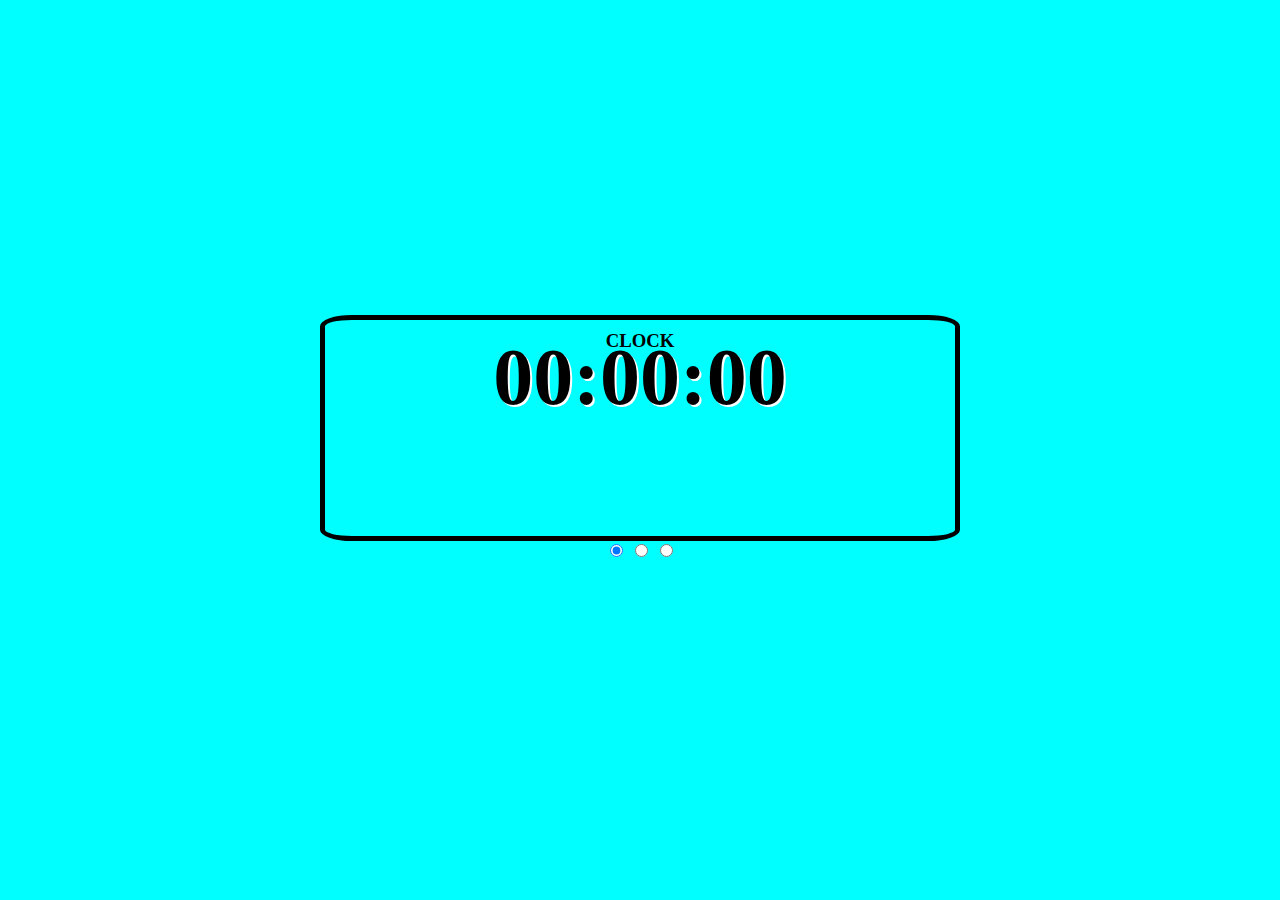
<file: time.html>
<!DOCTYPE html>
<html lang="en">
<head>
    <meta charset="UTF-8">
    <meta name="viewport" content="width=device-width, initial-scale=1.0">
    <title>Document</title>
    <link rel="stylesheet" href="style3.css">
</head>

<body>
    <div class="content">
        <div class="window">
            <div id="w_clock">
                <h3>CLOCK</h3>
                <h1>00:00:00</h1>
                
            </div>
            <div id="w_stopwatch">
                <h3>STOPWATCH</h3>
                <h1>00:00</h1>
                <button id="start">start</button>
                <button id="reset">reset</button>
            </div>
            <div id="w_timer">
                <h3>TIMER</h3>
                <h1>00:00</h1>
                <input id="m_timer" type="number">분
                <input id="s_timer" type="number">초

                <button id="start2">start</button>
                <button id="reset2">reset</button>
            </div>

        </div>
        <div class="select">
            <input id="selectClock" type="radio" name="select" checked>
            <input id="selectStopwatch" type="radio" name="select" >
            <input id="selectTimer" type="radio" name="select" >
        </div>

    </div>
    
</body>
<script type="text/javascript" src="tab.js"></script>
<script type="text/javascript" src="clock.js"></script>
<script type="text/javascript" src="stopwatch.js"></script>
<script type="text/javascript" src="timer.js"></script>

</html>
</file>
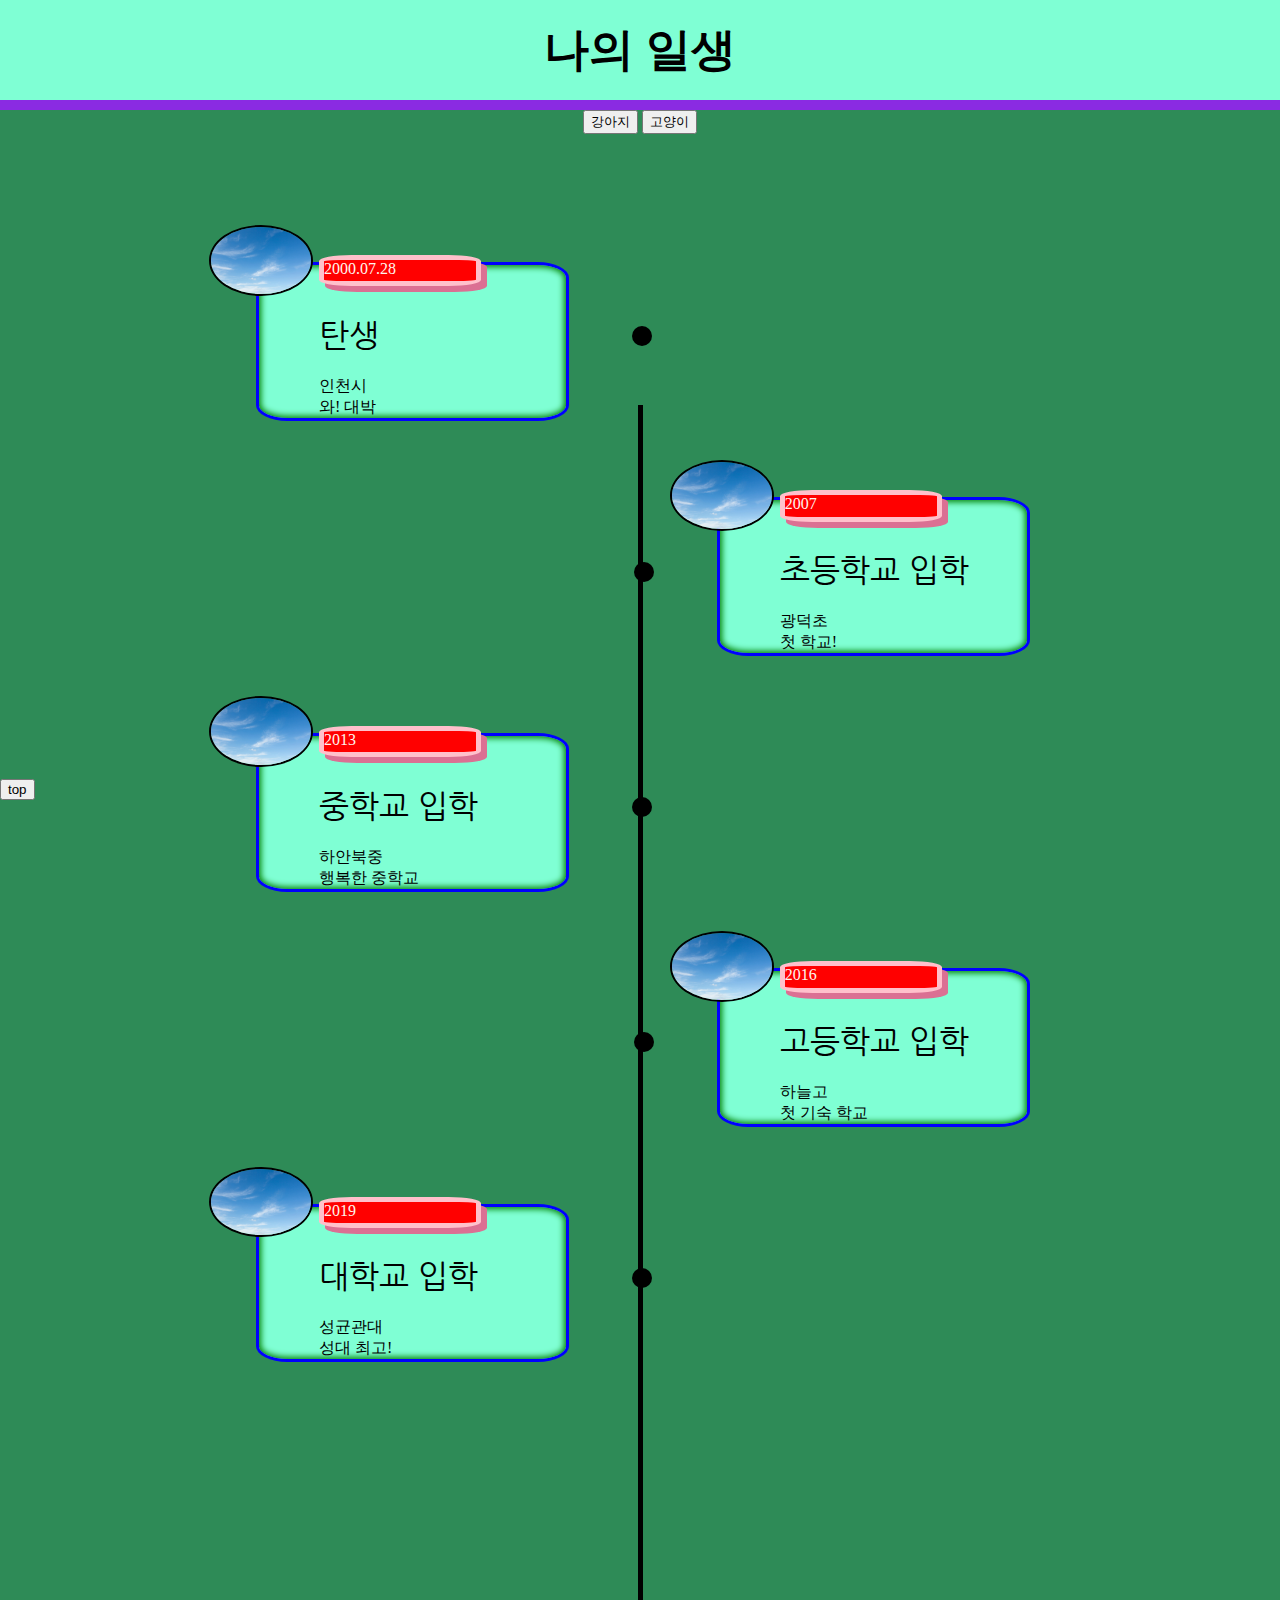
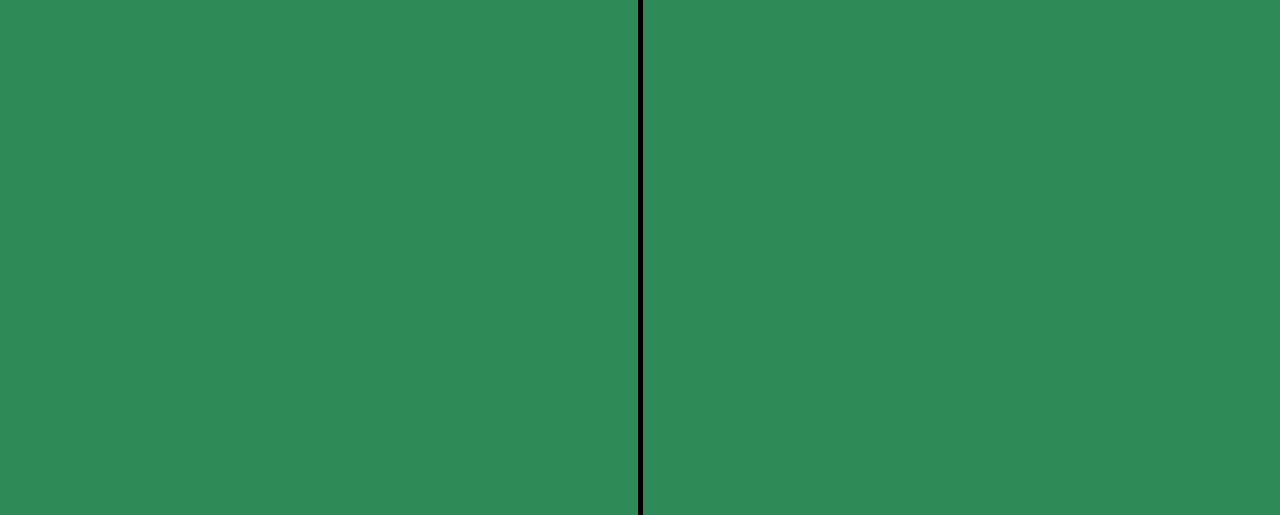
<file: timeline.html>
<!DOCTYPE html>
<html lang="en">
<head>
    <meta charset="UTF-8">
    <meta name="viewport" content="width=device-width, initial-scale=1.0">
    <title>My Timeline</title>
    <link rel="stylesheet" href="style2.css">
    <link rel="stylesheet" href="style.css">

    <link href="https://fonts.googleapis.com/css?family=Nanum+Gothic:400,700,800&amp;subset=korean" rel="stylesheet">
</head>

<body>
    <div id="title">
        <a href="index.html"><h1>나의 일생</h1></a>
    </div>
    <div class="buttons">
        <button class='changing' onclick="
        document.querySelector('body').style.backgroundImage='url(dog.jpg)';

        ">강아지</button>
         <button class='changing' onclick="
         document.querySelector('body').style.backgroundImage='url(고양이.jpg)';
 
         ">고양이</button>
    </div>
    
    <div class="content">
        <div class="card">
            <img src="haneul.jpg">
            <div class="date">2000.07.28</div>
            <div class="what">탄생</div>
            <div class="where">인천시</div>
            <div class="text">와! 대박</div>
            <div class="dot"></div>

        </div> 
        <div class="card">
            <img src="haneul.jpg">
            <div class="date">2007</div>
            <div class="what">초등학교 입학</div>
            <div class="where">광덕초</div>
            <div class="text">첫 학교!</div>
            <div class="dot"></div>

        </div>
        <div class="card">
            <img src="haneul.jpg">
            <div class="date">2013</div>
            <div class="what">중학교 입학</div>
            <div class="where">하안북중</div>
            <div class="text">행복한 중학교</div>
            <div class="dot"></div>

        </div> 
        <div class="card">
            <img src="haneul.jpg">
            <div class="date">2016</div>
            <div class="what">고등학교 입학</div>
            <div class="where">하늘고</div>
            <div class="text">첫 기숙 학교</div>
            <div class="dot"></div>

        </div> 
        <div class="card">
            <img src="haneul.jpg">
            <div class="date">2019</div>
            <div class="what">대학교 입학</div>
            <div class="where">성균관대</div>
            <div class="text">성대 최고!</div>
            <div class="dot"></div>

        </div> 
        <div class="line"></div>
    </div>
    <a href="#title"><button id='tothetop'>top</button></a>
</body>
</html>
</file>
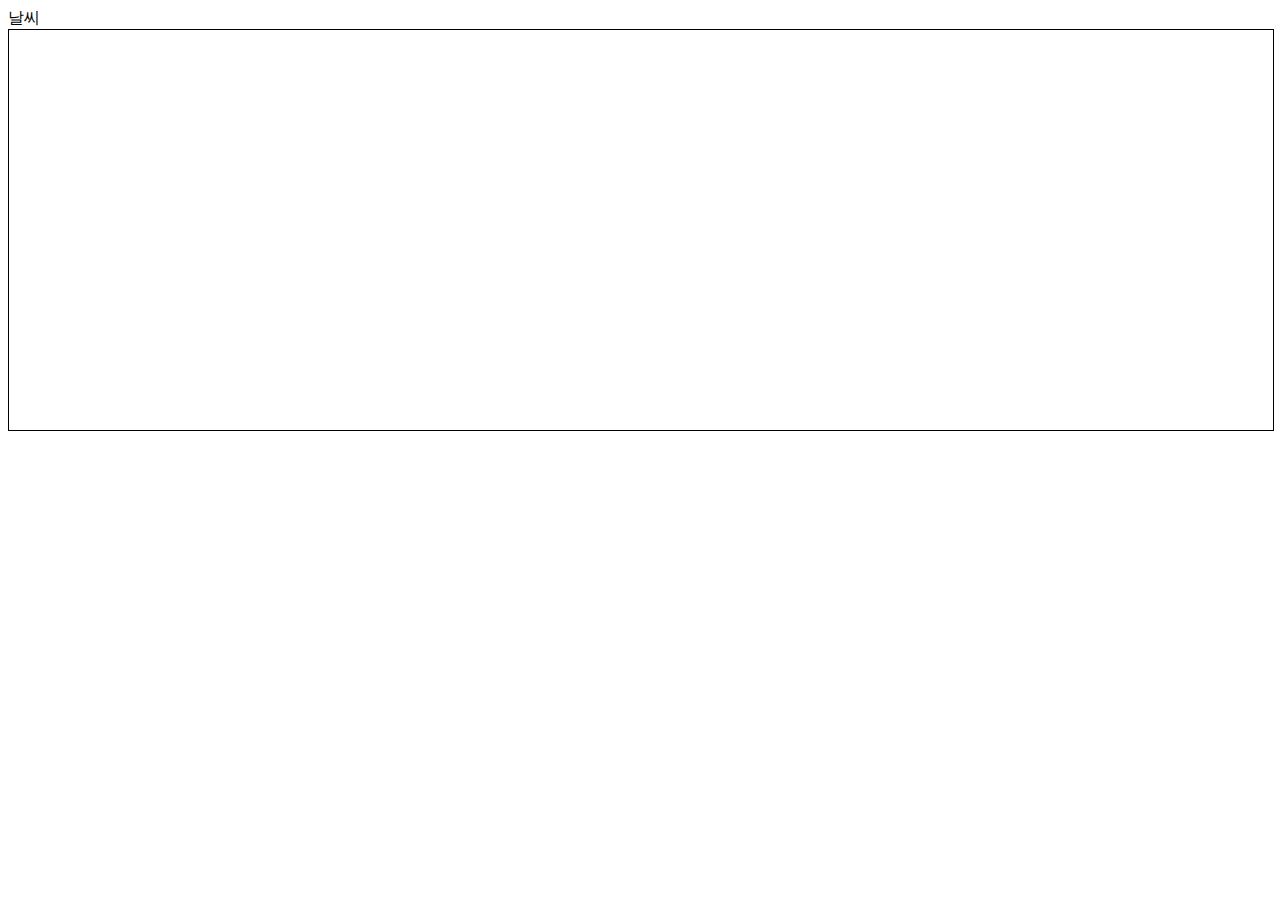
<file: weather.html>
<!DOCTYPE html>
<html lang="en">
<head>
    <meta charset="UTF-8">
    <meta name="viewport" content="width=device-width, initial-scale=1.0">
    <title>Document</title>
    <script type="text/javascript" src="https://code.jquery.com/jquery-3.1.1.min.js"></script>
    <script type="text/javascript" src="http://maps.google.com/maps/api/js?key=AIzaSyCeub2iacFCIZZfkOOTH4UJsiLbgO-ZUgk" ></script>
    <script type="text/javascript" src="location.js"></script>
    <style>
        #map_ma {width:100%; height:400px; clear:both; border:solid 1px black;}
    </style>
</head>

<body>
    
    <div class="js-weather">날씨</div>
    <div id="map_ma"></div>
    <script type="text/javascript" src="weather.js"></script>
    <div id="disqus_thread"></div>
<script>

/**
*  RECOMMENDED CONFIGURATION VARIABLES: EDIT AND UNCOMMENT THE SECTION BELOW TO INSERT DYNAMIC VALUES FROM YOUR PLATFORM OR CMS.
*  LEARN WHY DEFINING THESE VARIABLES IS IMPORTANT: https://disqus.com/admin/universalcode/#configuration-variables*/
/*
var disqus_config = function () {
this.page.url = PAGE_URL;  // Replace PAGE_URL with your page's canonical URL variable
this.page.identifier = PAGE_IDENTIFIER; // Replace PAGE_IDENTIFIER with your page's unique identifier variable
};
*/
(function() { // DON'T EDIT BELOW THIS LINE
var d = document, s = d.createElement('script');
s.src = 'https://mainpageds.disqus.com/embed.js';
s.setAttribute('data-timestamp', +new Date());
(d.head || d.body).appendChild(s);
})();
</script>
<noscript>Please enable JavaScript to view the <a href="https://disqus.com/?ref_noscript">comments powered by Disqus.</a></noscript>
</body>

</html>
</file>
<file: style3.css>
body{
    background-color: aqua;
}
.content{
    width: 50%;
    height: 30%;
    position: absolute;
    left: 25%;
    top:35%;
    text-align: center;

}
.window{
    border: 5px solid black;
    height: 80%;
    border-radius: 5%;
}
#w_stopwatch, #w_timer{
    display: none;
}
input[type=number]{
    width:50px;
}
h1{
    font-size: 80px;
    margin: -20px 0px 0px 0px;
    text-shadow: 2px 2px white;
}
h3{
    margin: 10px 0px 0px 0px;
}
</file>
<file: style2.css>
#title{
    text-align: center;
}
.content{
    margin: 10%;
    padding: 0 10%;        

}
img{
    position: relative;
    width: 100px;
    grid-column: 1;
    border-radius: 100%;
    border:2px solid black;
    right: 50px;
    bottom: 40px;
    z-index: 10;

}
body{
    background-color: seagreen;
}
.card{
    border-radius: 10%;
    border:3px solid blue;
    position: relative;
    display: grid;
    grid-template-columns: 60px auto 30px;
    background-color: aquamarine;
    width: 40%;
    margin-bottom: 10%;
    box-shadow: 0px 0px 6px 2px green inset;
    transition: 0.5s;
}
.card:hover{
    background-color: purple;
    box-shadow: none;
    color: red;
}
.date{
    top: -10px;
    color: seashell;
    border-radius: 20%;
    border:5px solid pink;
    width: 70%;
    height: 30%;
    background-color: red;
    position: relative;

    grid-column: 2;

    z-index: 5;
    box-shadow:  palevioletred 6px 6px;

}
.what{
    font-family: "Nanum Gothic", sans-serif;
    font-size: xx-large;
    position: relative;

    grid-column: 2;
    top: -20px;

}
.where{
    position: relative;

    grid-column: 2;

}
.text{
    position: relative;

    grid-column: 2;

}
.dot{
    position: absolute;
    width: 20px;
    height:20px;
    background-color: black;
    right: -28%;
    top: 40%;
    border-radius: 100%;

}

.line{
    position: absolute;
    top: 45%;
    left: 50%;
    margin-left: -2.5px;
    width: 5px;
    height: 190%;
    background-color: black;

}
.card:nth-child(even){
    margin-left: 60%;

}
.card:nth-child(even) .dot{
    left: -28%;
}
#tothetop{
    position: fixed;
    left: 0px;
    bottom: 100px;
}
@media(max-width:1000px){
    .dot, .line{
        display:none;
    }
    .card{
        width: 80%;
        margin-left: 10%;
    }
    .card:nth-child(even){
        margin-left: 10%;
    }

}
.buttons{
    text-align: center;
}
</file>
<file: style.css>
body{
    margin:0;
  }

  h1 {
    font-size: 45px;
    text-align: center;
    border-bottom:10px solid blueviolet;
    margin:0;
    padding:20px;
    background-color: aquamarine;
  
  }
  
  ul{
    width:200px;
    margin:0;
    padding:20px;
  }
  
  a {
    color: black;
    text-decoration: none;
  }
  #grid{
    display: grid;
    grid-template-columns: 150px 1fr
    
  }
  #grid ul{
    padding-left:40px;
    
  }
  #grid #article{
    padding-top: 10px;
    padding-left: 50px;
  }
 .panel-footer{
  background-color: aquamarine;
  color:red;
  font-weight:bold;
  position: fixed;
  bottom: 0px;
  width: 100%;
 }
</file>
